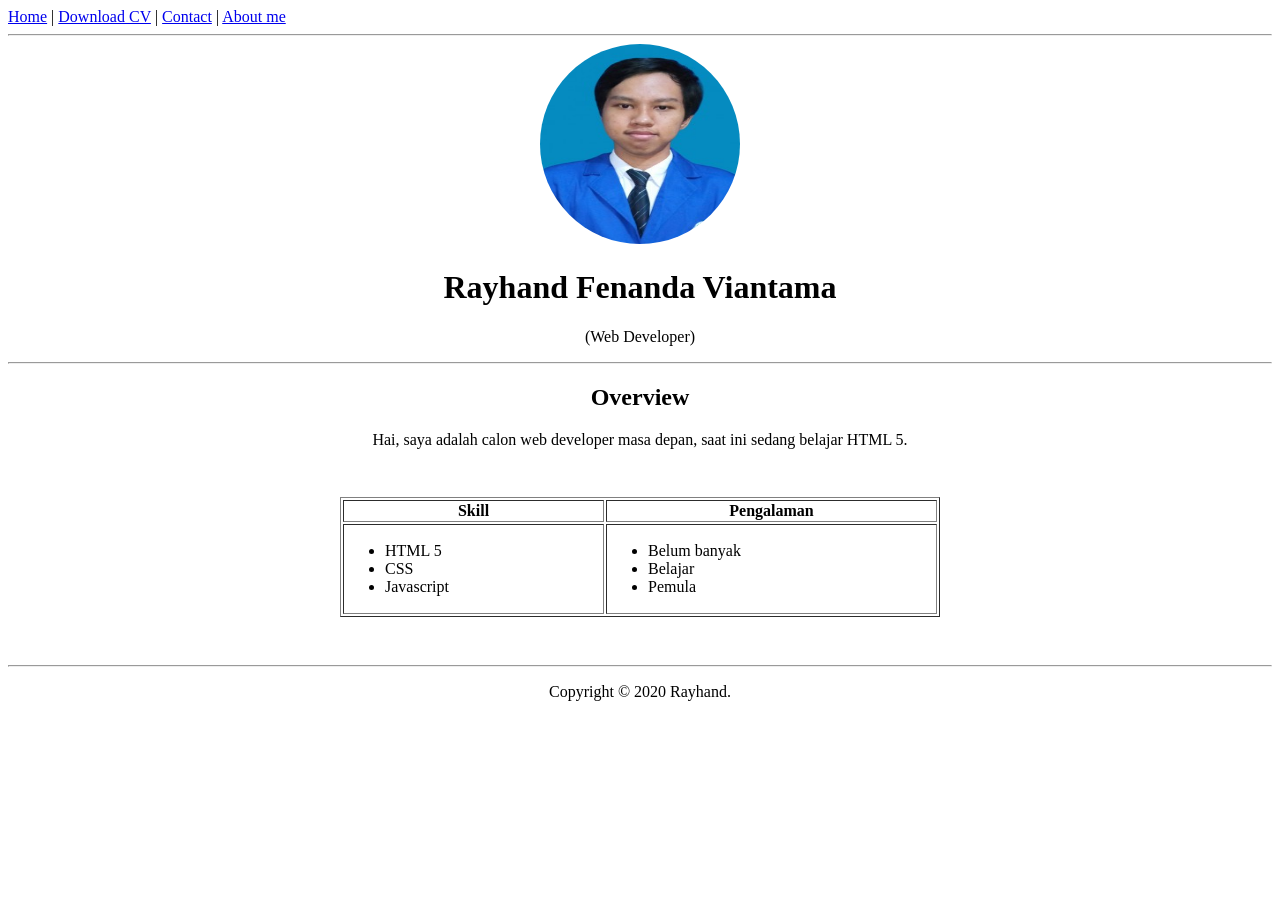
<file: index.html>
<!DOCTYPE html>
<html lang="en">
    <head>
        <meta charset="UTF-8">
        <meta name="viewport" content="width=device-width, initialscale=1.0">
        <link rel="shortcut icon" href="https://upload.wikimedia.org/wikipedia/commons/9/94/M-117.svg" type="image/svg+xml">
        <title>Contoh Project Pemrograman Website</title>
    </head>

    <body>
        <nav>
            <a href="index.html">Home</a> |
            <a href="cv-name.pdf">Download CV</a> |
            <a href="kontak.html">Contact</a> |
            <a href="tentang.html">About me</a>
        </nav>
        
        <hr />
        
        <header style="text-align: center;">
            <img src="image/A11.2020.12439.jpg" width="200" height="200" style="border-radius: 50%;"/>
            <h1>Rayhand Fenanda Viantama </h1>
            <p>(Web Developer)</p>
        </header>
        
        <hr />

        <article style="text-align: center;">
            <h2>Overview</h2>
            <p>
            Hai, saya adalah calon web developer masa depan, saat ini sedang belajar HTML 5.
            </p>
        </article>

        <div style="max-width: 600px; margin: 3em auto">
            <table border="1" width="100%">
                <thead>
                    <tr>
                        <th>Skill</th>
                        <th>Pengalaman</th>
                    </tr>
                </thead>
                <tbody>
                    <tr>
                        <td>
                            <ul>
                                <li>HTML 5</li>
                                <li>CSS</li>
                                <li>Javascript</li>
                            </ul>
                        </td>
                        <td>
                            <ul>
                                <li>Belum banyak</li>
                                <li>Belajar</li>
                                <li>Pemula</li>
                            </ul>
                        </td>
                    </tr>
                </tbody>
            </table>
        </div>
        
        <hr>
        
        <footer style="text-align: center;">
            <p>Copyright &copy; 2020 Rayhand.</p>
        </footer>
    </body>
</html>
</file>
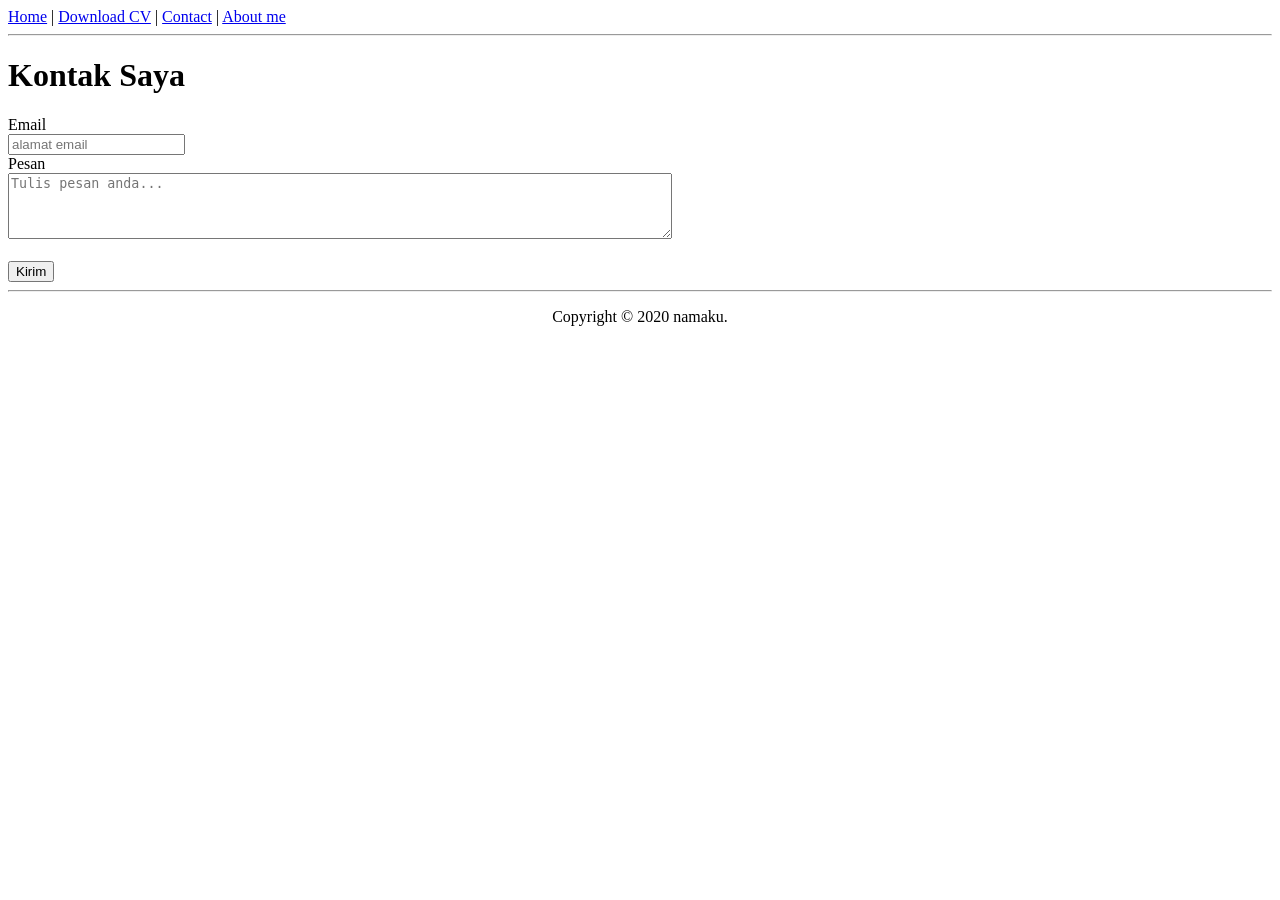
<file: kontak.html>
<!DOCTYPE html>
<html lang="en">
<head>
    <meta charset="UTF-8">
    <meta name="viewport" content="width=device-width, initialscale=1.0">
    <link rel="shortcut icon" href="https://upload.wikimedia.org/wikipedia/commons/9/94/M-117.svg" type="image/svg+xml">
    <title>Personal Website</title>
</head>

<body>
    <nav>
        <a href="index.html">Home</a> |
        <a href="cv-name.pdf">Download CV</a> |
        <a href="kontak.html">Contact</a> |
        <a href="tentang.html">About me</a>
    </nav>
    
    <hr />

     <div>
        <h1>Kontak Saya </h1>
        <form>
            <label for="email">Email</label><br />
            <input type="email" name="email" placeholder="alamat email"/>
            
            <br />
            
            <label for="message">Pesan</label><br />
            <textarea name="message" placeholder="Tulis pesan anda..." rows="4" cols="80"></textarea>
            
            <br />
            <br />
            
            <input type="submit" value="Kirim" />
        </form>
    </div>
    
    <hr>

    <footer style="text-align: center;">
        <p>Copyright &copy; 2020 namaku.</p>
    </footer>
</html>
</file>
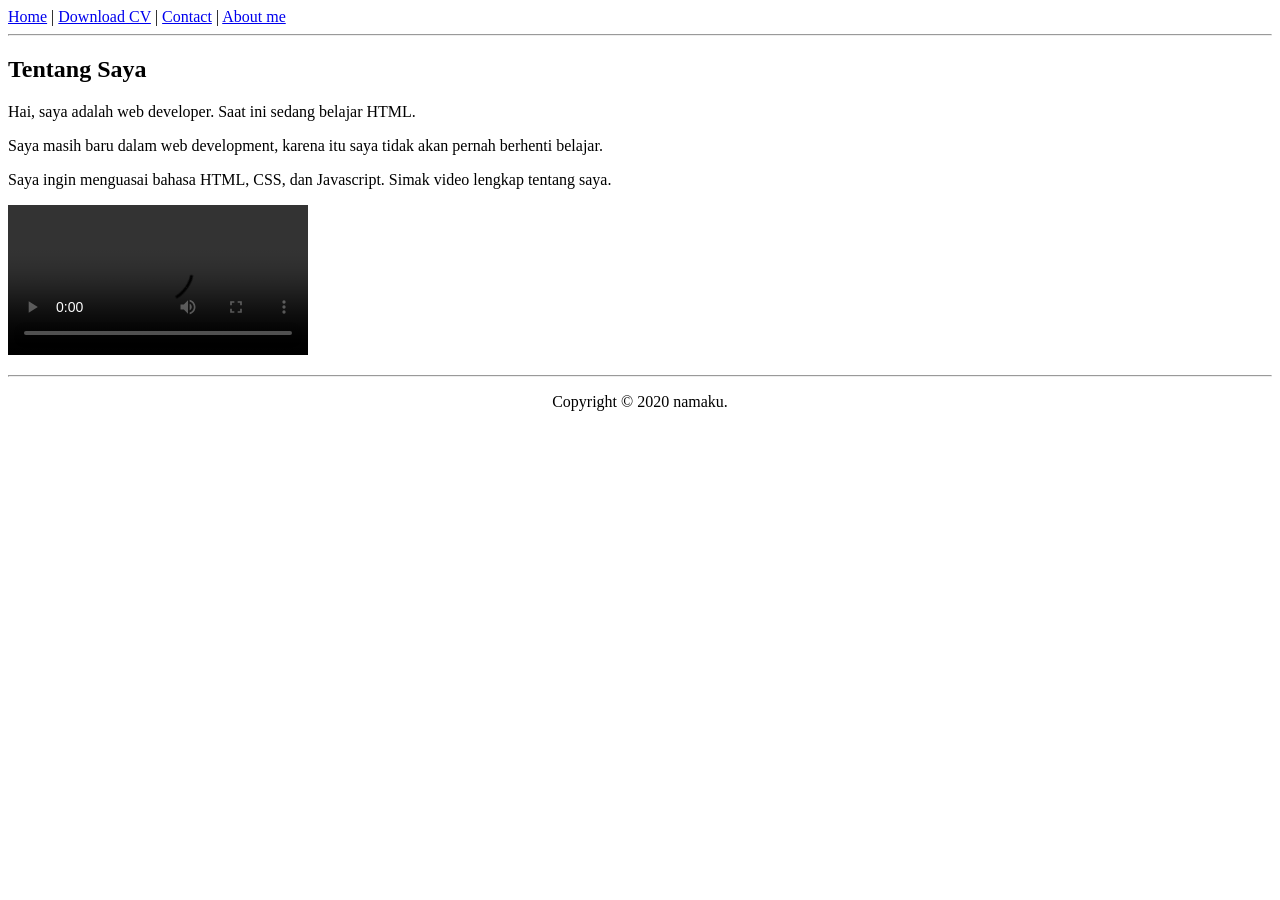
<file: tentang.html>
<!DOCTYPE html>
<html lang="en">

<head>
    <meta charset="UTF-8">
    <meta name="viewport" content="width=device-width, initialscale=1.0">
    <link rel="shortcut icon" href="https://upload.wikimedia.org/wikipedia/commons/9/94/M-117.svg" type="image/svg+xml">
    <title>Personal Website</title>
</head>

<body>
    <nav>
    <a href="index.html">Home</a> |
    <a href="cv-name.pdf">Download CV</a> |
    <a href="kontak.html">Contact</a> |
    <a href="tentang.html">About me</a>
    </nav>
    
    <hr />
    
    <article>
        <h1>Tentang Saya </h1>
        <p>
            Hai, saya adalah web developer.
            Saat ini sedang belajar HTML.
        </p>
        <p>
            Saya masih baru dalam web development, karena itu
            saya tidak akan pernah berhenti belajar.
        </p>
        <p>
            Saya ingin menguasai bahasa HTML, CSS, dan Javascript.
            Simak video lengkap tentang saya.
        </p>
        <p>
            <video controls>
                <source src="video/video1.mp4" type="video/mp4"/>
            </video>
        </p>
    </article>
    
    <hr>
    
    <footer style="text-align: center;">
        <p>Copyright &copy; 2020 namaku.</p>
    </footer>
</body>
</html>
</file>
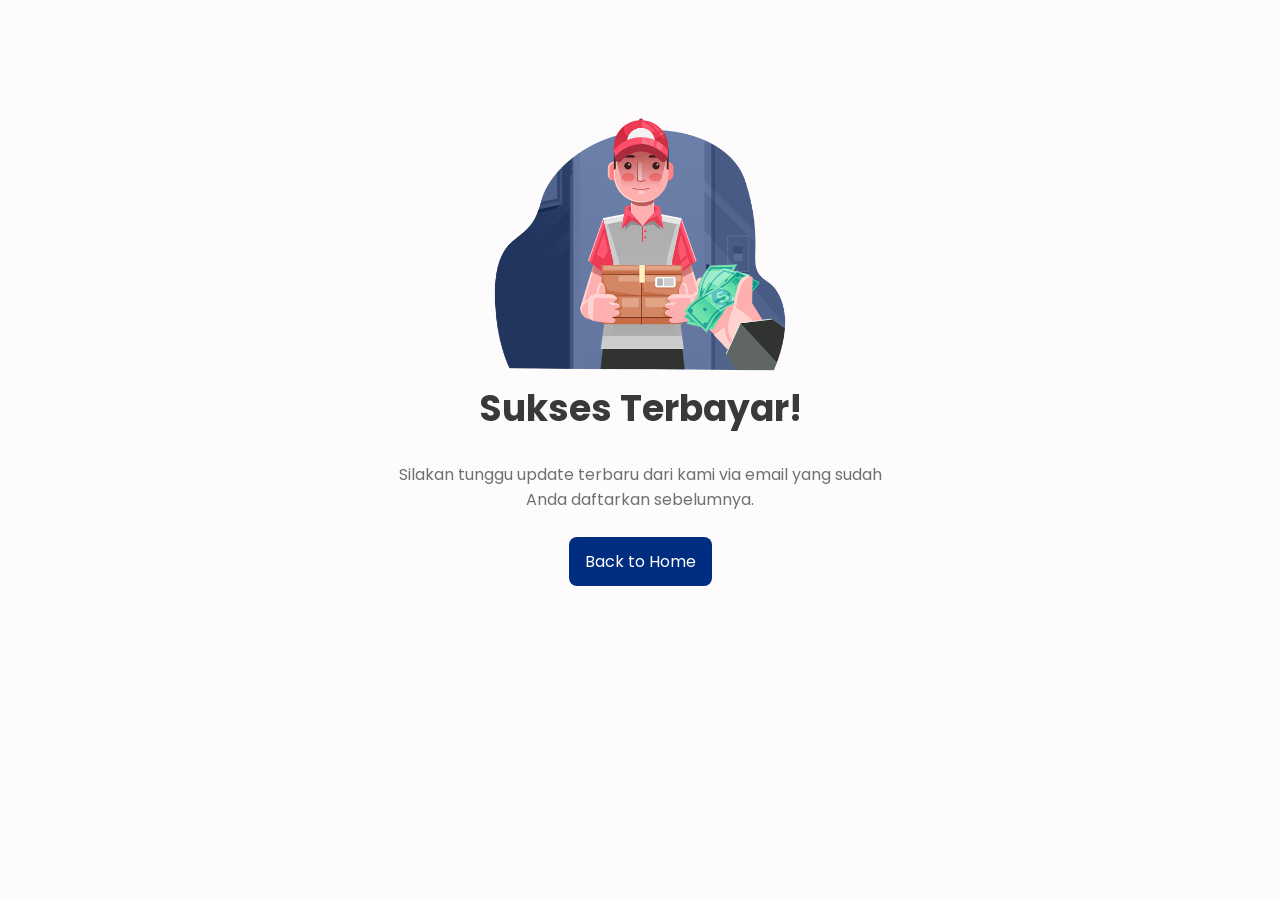
<file: NidhiaStore/success.html>
<!DOCTYPE html>
<html lang="en">
    <head>
        <meta charset="UTF-8">
        <meta name="viewport" content="width=device-width, initial-scale=1.0">

        <!--========== BOX ICONS ==========-->
        <link href='https://cdn.jsdelivr.net/npm/boxicons@2.0.5/css/boxicons.min.css' rel='stylesheet'>

        <!--========== CSS ==========-->
        <link rel="stylesheet" href="assets/css/styles.css">
        
        <!--========== CSS SLICK ==========-->
        <link rel="stylesheet" type="text/css" href="assets/css/slick.css"/>
        <link rel="stylesheet" type="text/css" href="assets/css/slick-theme.css"/>
        
        <title>Nindhia Store</title>
    </head>
    <body onload="myFunction()" style="margin:0;">
        <!--========== PAGE LOADER ==========-->
        <div id="loader"></div>
        
        <!--========== SUCCESS ==========-->
        <div style="display:none;" id="myDiv" class="animate-bottom">
            <img src="assets/img/success-buy.png" alt="" width="320">
            <h2 class="section-title">Sukses Terbayar!</h2>
            <p class="about__description">Silakan tunggu update terbaru dari kami via email yang sudah <br>Anda daftarkan sebelumnya.</p>
                
            <div class="backhome__button">
                <a href="index.html" class="button">Back to Home</a>
            </div>
        </div>

        
        
        <!--========== MAIN JS ==========-->
        <script src="assets/js/main.js"></script>
     
    </body>
</html>
</file>
<file: NidhiaStore/assets/css/styles.css>
/*===== GOOGLE FONTS =====*/
@import url("https://fonts.googleapis.com/css2?family=Poppins:wght@400;500;600&display=swap");

/*===== VARIABLES CSS =====*/
:root {
  --header-height: 3rem;

  /*========== Colors ==========*/
  --first-color: #012d80;
  --first-color-alt: #021a47;
  --title-color: #393939;
  --text-color: #707070;
  --text-color-light: #A6A6A6;
  --body-color: #fefbfd;
  --container-color: #FFFFFF;

  /*========== Font and typography ==========*/
  --body-font: 'Poppins', sans-serif;
  --biggest-font-size: 2.25rem;
  --h1-font-size: 1.5rem;
  --h2-font-size: 1.25rem;
  --h3-font-size: 1rem;
  --normal-font-size: .938rem;
  --small-font-size: .813rem;
  --smaller-font-size: .75rem;
  --smallest-font-size: .57rem;

  /*========== Font weight ==========*/
  --font-medium: 500;
  --font-semi-bold: 600;

  /*========== Margenes ==========*/
  --mb-1: .5rem;
  --mb-2: 1rem;
  --mb-3: 1.5rem;
  --mb-4: 2rem;
  --mb-5: 2.5rem;
  --mb-6: 3rem;

  /*========== z index ==========*/
  --z-tooltip: 10;
  --z-fixed: 100;
}

@media screen and (min-width: 768px){
  :root{
    --biggest-font-size: 4rem;
    --h1-font-size: 2.25rem;
    --h2-font-size: 1.5rem;
    --h3-font-size: 1.25rem;
    --normal-font-size: 1rem;
    --small-font-size: .875rem;
    --smaller-font-size: .813rem;
  }
}

/*========== BASE ==========*/
*,::before,::after{
  box-sizing: border-box;
}

html{
  scroll-behavior: smooth;
}

/*========== Variables Dark theme ==========*/
body.dark-theme{
  --title-color: #F1F3F2;
  --text-color: #C7D1CC;
  --body-color: #0f0e20;
  --container-color: #21233b;
}

/*========== Button Dark/Light ==========*/
.change-theme{
  position: absolute;
  right: 1.5rem;
  top: 2.2rem;
  display: flex;
  color: var(--text-color);
  font-size: 1.6rem;
  cursor: pointer;
}

body{
  margin: var(--header-height) 0 0 0;
  font-family: var(--body-font);
  font-size: var(--normal-font-size);
  background-color: var(--body-color);
  color: var(--text-color);
  line-height: 1.6;
}

h1,h2,h3,p,ul{
  margin: 0;
}

ul{
  padding: 0;
  list-style: none;
}

a{
  text-decoration: none;
}

img{
  max-width: 100%;
  height: auto;
}


/*========== CLASS CSS ==========*/
.section{
  padding: 4rem 0 2rem;
}

.section-title, .section-subtitle{
  text-align: center;
}

.section-title{
  font-size: var(--h1-font-size);
  color: var(--title-color);
  margin-bottom: var(--mb-3);
}

.section-subtitle{
  display: block;
  color: var(--first-color);
  font-weight: var(--font-medium);
  margin-bottom: var(--mb-1);
}

/*========== LAYOUT ==========*/
.bd-container{
  max-width: 960px;
  width: calc(100% - 2rem);
  margin-left: var(--mb-2);
  margin-right: var(--mb-2);
}

.bd-container-small{
  max-width: 960px;
  width: calc(100% - 2rem);
  margin-left: var(--mb-2);
  margin-right: var(--mb-2);
}

.bd-grid{
  display: grid;
  gap: 1.5rem;
}


.l-header{
  width: 100%;
  position: fixed;
  top: 0;
  left: 0;
  z-index: var(--z-fixed);
  background-color: var(--body-color);
}

/*========== NAV ==========*/
.nav{
  max-width: 1024px;
  height: var(--header-height);
  display: flex;
  justify-content: space-between;
  align-items: center;
}

@media screen and (max-width: 768px){
  .nav__menu{
    position: fixed;
    top: -100%;
    left: 0;
    width: 100%;
    padding: 1.5rem 0 1rem;
    text-align: center;
    background-color: var(--body-color);
    transition: .4s;
    box-shadow: 0 4px 4px rgba(0,0,0,.1);
    border-radius: 0 0 1rem 1rem;
    z-index: var(--z-fixed);
  }
}

.nav__item{
  margin-bottom: var(--mb-2);
}

.nav__link, .nav__logo, .nav__toggle, .nav__icon, .nav__icon{
  color: var(--text-color);
  font-weight: var(--font-medium);
}

.nav__logo:hover{
  color: var(--first-color);
}

.nav__link{
  transition: .3s;
}

.nav__link:hover{
  color: var(--first-color);
}

.nav__toggle, .nav__icon{
  font-size: 1.3rem;
  cursor: pointer;
}

.nav__icon{
  font-size: 1.3rem;
  cursor: pointer;
}

/* Show menu */
.show-menu{
  top: var(--header-height);
}

/* Active menu */
.active-link{
  color: var(--first-color);
}

/* Change background header */
.scroll-header{
  box-shadow: 0 2px 4px rgba(0,0,0,.1);
}


/* Scroll top */
.scrolltop{
  position: fixed;
  right: 1rem;
  bottom: -20%;
  display: flex;
  justify-content: center;
  align-items: center;
  padding: .3rem;
  background: var(--first-color);
  border-radius: .4rem;
  z-index: var(--z-tooltip);
  transition: .4s;
  visibility: hidden;
}

.scrolltop:hover{
  background-color: #1f2e4d;
}

.scrolltop__icon{
  font-size: 1.8rem;
  color: var(--body-color);
}


/* Show scrolltop */
.show-scroll{
  visibility: visible;
  bottom: 1.5rem;
}

/*========== HOME ==========*/
.home__container{
  height: calc(100vh - var(--header-height));
  align-content: center;
}

.home__title{
  font-size: var(--biggest-font-size);
  color: var(--first-color);
  margin-bottom: var(--mb-1);
}

.home__subtitle{
  font-size: var(--h2-font-size);
  color: var(--title-color);
  margin-bottom: var(--mb-4);
}

.home__img{
  width: 300px;
  justify-self: center;
}

/*========== BUTTONS ==========*/
.button{
  display: inline-block;
  background-color: var(--first-color);
  color: #FFF;
  padding: .75rem 1rem;
  border-radius: .5rem;
  transition: .3s;
}

.button:hover{
  background-color: var(--first-color-alt);
}

/*========== SLIDESHOW ==========*/
* {box-sizing:border-box}

/* Slideshow container */
.slideshow-container {
  max-width: 1000px;
  height: auto;
  position: relative;
  margin: auto;
}

/* Hide the images by default */
.mySlides {
  display: none;
}

/* Next & previous buttons */
.prev, .next {
  cursor: pointer;
  position: absolute;
  top: 75%;
  width: auto;
  margin-top: -22px;
  padding: 16px;
  color: var(--first-color);
  font-weight: bold;
  font-size: 13px;
  transition: 0.6s ease;
  border-radius: 0 3px 3px 0;
  user-select: none;
}

/* Position the "next button" to the right */
.next {
  right: 0;
  border-radius: 3px 0 0 3px;
}

/* On hover, add a black background color with a little bit see-through */
.prev:hover, .next:hover {
  background-color:var(--first-color);
  color: white;
}

/* Number text (1/3 etc) */
.numbertext {
  color: #f2f2f2;
  font-size: 12px;
  padding: 8px 12px;
  position: absolute;
  top: 0;
}

/* The dots/bullets/indicators */


.dots {
  cursor: pointer;
  height: 8px;
  width: 8px;
  margin: 0 2px;
  background-color: #bbb;
  border-radius: 50%;
  display: inline-block;
  transition: background-color 0.6s ease;
}

.active, .dots:hover {
  background-color: #717171;
}

/* Fading animation */
.fade {
  -webkit-animation-name: fade;
  -webkit-animation-duration: 1.5s;
  animation-name: fade;
  animation-duration: 1.5s;
}

@-webkit-keyframes fade {
  from {opacity: .4}
  to {opacity: 1}
}

@keyframes fade {
  from {opacity: .4}
  to {opacity: 1}
}


/*========== ABOUT ==========*/
.about__data{
  text-align: center;
}

.about__description{
  margin-bottom: var(--mb-3);
}

.about__img{
  width: 280px;
  border-radius: .5rem;
  justify-self: center;
}

/*========== DETAIL ==========*/
.detail__data{
  text-align: initial;
}

.detail__description{
  margin-bottom: var(--mb-3); 
}

.detail__description b{
  font-weight: var(--font-semi-bold);
}

.detail__img{
 min-width: 7rem;
}

.product-pic-zoom {
  margin-bottom: 10px;
  position: relative;
  z-index: 1;
}

.product-pic-zoom img {
  width: auto;
  border-radius: .5rem;
  justify-self: center;
}

.product-thumbs{
  margin-left: 1.5rem;
  margin-right: 1.5rem;
}

.product-thumbs .pt {
  cursor: pointer;
  position: relative;
  border-radius: .2rem;
}

.product-thumbs .pt img {
  border-radius: .2rem;
}

.product-thumbs .pt.active:after {
  position: absolute;
  content: "";
  width: 100%;
  height: 100%;
  left: 0;
  top: 0;
  border: 1px solid var(--text-color);
  z-index: 1;
  border-radius: .2rem;
}

.price_detail b {
  font-size: var(--h3-font-size);
  color: var(--title-color);
  margin-bottom: var(--mb-3);
}


/*========== SERVICES ==========*/
.services__container{
  row-gap: 2.5rem;
  grid-template-columns: repeat(auto-fit, minmax(220px, 1fr));
}

.services__content{
  text-align: center;
}

.services__img{
  width: 170px;
  height: auto;
  border-radius: 2rem;
  margin-bottom: var(--mb-2);
  flex-basis: 50%;
}

.services__title{
  font-size: var(--h3-font-size);
  color: var(--title-color);
  margin-bottom: var(--mb-1);
}

.services__description{
  padding: 0 1.5rem;
}

/*========== PRODUCTS ==========*/
.products__container{
  grid-template-columns: repeat(2, 1fr);
  justify-content: center;
  
}

.products__content{
  position: relative;
  display: flex;
  flex-direction: column;
  background-color: var(--container-color);
  border-radius: .5rem;
  box-shadow: 0 2px 4px rgba(3, 31, 74, 0.15);

  padding: .75rem .75rem 3rem .75rem; 

}

.products__content:hover{
  
  background-color: rgba(201, 196, 196, 0.3);
  transition: .3s;
  
}

.products__img{
  width: auto;
  height: 200px;
  display: block;
  margin-left: auto;
  margin-right: auto;
  margin-bottom: var(--mb-2);
  filter: drop-shadow(0 5px 2px rgba(80, 79, 79, 0.2));
}

.products__name, .products__preci{
  font-weight: var(--font-semi-bold);
  color: var(--title-color);
}

.products__name{
  font-size: var(--normal-font-size);
}

.products__detail, .products__preci{
  font-size: var(--small-font-size);
}
.products__preci{
  margin-bottom: var(--mb-4);
}

.products__detail{
  margin-bottom: var(--mb-1);
}

.products__button{
  position: absolute;
  bottom: 0;
  right: 0;
  display: flex;
  padding: .625rem .813rem;
  border-radius: .5rem 0 .5rem 0;
}

.products__button_detail{
  font-size: var(--smallest-font-size);
  position: absolute;
  bottom: 0;
  left: 0;
  display: flex;  
  padding: .625rem .813rem;
  border-radius: 0 .5rem 0 .5rem;
}


/*========== SLICK ==========*/
.slick_two
{
  width: 90%;
  margin: auto;
}

/*========== SIZE CHART ==========*/
.size__data{
  text-align: center;
}

.size__description{
  margin-bottom: var(--mb-5);
}

.size__img{
  width: 230px;
  justify-self: center;
}

/*========== CONTACT ==========*/
.contact__container{
  text-align: center;
}

.contact__description{
  margin-bottom: var(--mb-3);
}

/*========== FOOTER ==========*/
.footer__container{
  grid-template-columns: repeat(auto-fit, minmax(220px, 1fr));
  row-gap: 2rem;
}

.footer__logo{
  font-size: var(--h3-font-size);
  color: var(--first-color);
  font-weight: var(--font-semi-bold);
}

.footer__description{
  display: block;
  font-size: var(--small-font-size);
  margin: .25rem 0 var(--mb-3);
}

.footer__social{
  font-size: 1.5rem;
  color: var(--title-color);
  margin-right: var(--mb-2);
}

.footer__title{
  font-size: var(--h2-font-size);
  color: var(--title-color);
  margin-bottom: var(--mb-2);
}

.footer__link{
  display: inline-block;
  color: var(--text-color);
  margin-bottom: var(--mb-1);
}

.footer__link:hover{
  color: var(--first-color);
}

.footer__copy{
  text-align: center;
  font-size: var(--small-font-size);
  color: var(--text-color-light);
  margin-top: 3.5rem;
}

/*========== NAV SHOP ==========*/
/* The container <div> - needed to position the dropdown content */
.nav__shop {
  position: relative;
  display: inline-block;
}

/* Untuk lingkaran diatas icon */
.nav__shop a span {
  position: absolute;
  right: -8px;
  top: -1px;
  height: 17px;
  width: 17px;
  background: var(--first-color);
  color: var(--body-color);
  border-radius: 50%;
  font-size: 8px;
  font-weight: 700;
  text-align: center;
  line-height: 13px;
  border: 2px solid var(--body-color);
}

.nav__icon:hover{
  color: var(--first-color);
}

/* Dropdown Content (Hidden by Default) */
.nav__shop-content {
  display: none;
  position: absolute;
  right: 0;
  min-width: 100px;
  background: var(--container-color);
  box-shadow: 1px 2px 3px 0px rgba(0,0,0,0.10);
  border-radius: 6px;
  z-index: var(--z-fixed);
  float:right;
  padding: 20px;
}

.title_shop {
  border-bottom: 1px solid rgba(201, 196, 196, 0.3);
  padding-bottom: 35px;
}

.title_shop span {
  float: left;
  color: var(--text-color);
  font-size: var(--smallest-font-size); /* ======= */
  font-weight: var(--font-medium);
}
 
.item {
  padding: 15px 0 15px 0;
  display: flex;
  border-bottom:  1px solid rgba(201, 196, 196, 0.3);
}

.image_cart {
  width: 50px;
  height: 50px;
  border-radius: 6px;

  position: relative;
  padding: 4% .4% 4% .4%;
  background-color: rgba(201, 196, 196, 0.3);
  border-radius: .2rem;
  overflow: hidden;
  display: flex;
  justify-content: center;
}

.image_c {
  width: 40px;

}

.description {
  padding-top: 10px;
  margin-left: 20px;
  margin-right: 20px;
  width: 56px;
}
 
.description span {
  display: block;
  font-size: var(--smallest-font-size);
  color: var(--title-color);
  font-weight: var(--font-semi-bold);
}
 
.description span:first-child {
  margin-bottom: 5px;
}
.description span:last-child {
  font-weight: var(--font-medium);
  margin-top: 0.3px;
  color: var(--text-color);
}

.total-price {
  width: 110px;
  padding: 15px;
  text-align: center;
  font-size: var(--smallest-font-size);
  color: var(--title-color);
  font-weight: var(--font-semi-bold);
}

.delete-item {
  padding: 15px 0 15px 15px;
  vertical-align: baseline;
  text-align: center;
  font-size: var(--font-medium);
  color: var(--title-color);
  border-radius: .2rem;
}

.delete-item:hover {
  color: var(--first-color);
}

.total-all {
  padding: 15px 44px 35px 0;
}

.total-all span:first-child {
  float: left;
  color: var(--text-color);
  font-size: var(--smallest-font-size);
  font-weight: var(--font-medium);
}

.total-all span:last-child {
  float: right;
  font-size: var(--smallest-font-size);
  color: var(--title-color);
  font-weight: var(--font-semi-bold);
  padding-right: 12%;
}

.button-top{
  color: var(--text-color);
  display: inline-block;
  background-color: rgba(201, 196, 196, 0.3);
  padding: .75rem 1rem;
  border-radius: .2rem;
  transition: .3s;
}

.button-top:hover{
  color: var(--body-color);
  background-color: var(--text-color-light);
}

.button-top2{
  color: #FFF;
  display: inline-block;
  background-color: var(--first-color);
  padding: .75rem 1rem;
  border-radius: .2rem;
  transition: .3s;
}

.button-top2:hover{
  background-color: var(--first-color-alt);
}

.btn-viewcard{
  text-align: center;
  font-size: var(--smallest-font-size);
}

.btn-checkout{
  padding-top: .5rem;
  text-align: center;
  font-size: var(--smallest-font-size);
}

/* Links inside the dropdown */
.nav__shop-content a {
  padding: 12px 16px;
  text-decoration: none;
  display: block;
}

/* Show the dropdown menu on hover */
.nav__shop:hover .nav__shop-content {display: block;}



/*--========== Breadcrumb Pagination ==========--*/
.breadcrumb-pagination{
  border-bottom:  1px solid rgba(201, 196, 196, 0.3);
}

.breadcrumb {
  padding: 5px 5px;
  list-style: none;  
}
.breadcrumb li {
  display: inline;
  font-size: var(--small-font-size);
}
.breadcrumb li+li:before {
  padding: 8px;
  color: var(--text-color);
  content: "/\00a0";
}
.breadcrumb li a {
  color: var(--first-color);
  text-decoration: none;
}
.breadcrumb li a:hover {
  color: var(--first-color-alt);
}

/*========== SIZE-DETAIL ==========*/
.size_detail-container{
  padding: 8px 0;
  margin-bottom: 10px;
}

.sizes_detail{
  padding: 8px 0;
  display: flex;
  align-items: center;
  flex-wrap: wrap; /*Agar bisa turun ke bawah*/
}

.size_detail{
  width: 50px;
  height: 40px;
  border-radius: 6px;
  background-color: var(--container-color);
  box-shadow: 0 2px 4px rgba(3, 31, 74, 0.15);
  margin-right: 5px;
  margin-bottom: 5px;
  text-align: center;
  line-height: 40px;
  font-size: var(--smaller-font-size);
  cursor: pointer;
  transition: .3s;
  float: left; 
}

.size_detail:hover{
  background-color: rgba(201, 196, 196, 0.3);
  transition: .3s;
}

.size_detail.active{
  background-color: var(--first-color);
  color: #fff;
  transition: .5s;
}


/*========== SHOPPING CART ==========*/

.cart-table {
  margin-bottom: 40px;
}

.cart-table table {
  width: 100%;
  border: 1px solid rgba(201, 196, 196, 0.3);
  background: var(--container-color);
  border-radius: 0.4rem;
}

.cart-table table tr th {
  font-size: var(--smaller-font-size);
  color: var(--text-color);
  font-weight: var(--font-semi-bold);
  border-bottom: 1px solid rgba(201, 196, 196, 0.3);
  text-align: center;
  padding: 18px 0 19px;
}

.cart-table table tr th.p-name {
  text-align: left;
}

.cart-table table tr td {
  text-align: center;
  padding-top: 15px;
  padding-bottom: 15px;
}

.cart-table table tr td.cart-pic {
  width: 25%;
  padding-left: 25px;
  padding-right: 20px;
}

.cart-table table tr td.cart-title {
  text-align: left;
}

.cart-table table tr td.cart-title {
  color: var(--text-color);
  font-size: var(--smaller-font-size);
}

.cart-table table tr td.p-price{
  width: 20%;
}

.cart-table table tr td.p-size {
  width: 15%;
}


.cart-table table tr td.delete-item-sc a{
  font-size: var(--font-medium);
  color: var(--title-color);
}

.cart-table table tr td.delete-item-sc a:hover {
  color: var(--first-color);
}

.cart-table table tr td.p-price, .cart-table table tr td.p-size{
  color: var(--text-color);
  font-size: var(--smaller-font-size);
}




/*========== CHECKOUT ==========*/

.proceed-checkout ul {
  border: 1px solid rgba(201, 196, 196, 0.3);
  background: var(--container-color);
  padding-left: 25px;
  padding-right: 25px;
  padding-top: 10px;
  padding-bottom: 22px;
  border-radius: 0.4rem 0.4rem 0 0;
}

.proceed-checkout ul li {
  list-style: none;
  font-size: var(--smaller-font-size);
  color: var(--text-color);
  text-transform: uppercase;
  overflow: hidden;
  
}

.proceed-checkout ul li.subtotal {
  text-transform: capitalize;
  border-bottom: 1px solid rgba(201, 196, 196, 0.3);
  padding-top: 14px;
  padding-bottom: 14px;
}

.proceed-checkout ul li.subtotal-btm {
  text-transform: capitalize;
  padding-top: 14px;
}

.proceed-checkout ul li.subtotal span, .proceed-checkout ul li.subtotal-btm span {
  font-weight: var(--font-semi-bold);
}

.proceed-checkout ul li span {
  float: right;
}

.proceed-checkout .proceed-btn {
  font-size: var(--smaller-font-size);
  color: #FFF;
  background: var(--first-color);
  text-transform: uppercase;
  padding: 15px 25px 14px 25px;
  display: block;
  text-align: center;
  border: 1px solid rgba(201, 196, 196, 0.3);
  border-radius: 0 0 0.4rem 0.4rem;
}

.proceed-checkout .proceed-btn:hover {
  background: var(--first-color-alt);
}


/*========== INPUT BIODATA ==========*/

input, select, textarea {
  width: 100%;
  padding: 12px 20px;
  margin: 8px 0;
  display: inline-block;
  border: 1px solid #ccc;
  border-radius: 4px;
  box-sizing: border-box;
}

.form-group{
  padding-top: var(--mb-1);
  font-size: var(--small-font-size);
}

.mb-4{
  font-size: var(--h3-font-size);
  color: var(--title-color);
  margin-bottom: var(--mb-1);
}







/* Center the loader */
#loader {
  position: absolute;
  left: 50%;
  top: 50%;
  z-index: 1;
  width: 70px;
  height: 70px;
  margin: -76px 0 0 -76px;
  border: 8px solid #f3f3f3;
  border-radius: 50%;
  border-top: 8px solid var(--first-color);
  -webkit-animation: spin 2s linear infinite;
  animation: spin 2s linear infinite;
}

@-webkit-keyframes spin {
  0% { -webkit-transform: rotate(0deg); }
  100% { -webkit-transform: rotate(360deg); }
}

@keyframes spin {
  0% { transform: rotate(0deg); }
  100% { transform: rotate(360deg); }
}

/* Add animation to "page content" */
.animate-bottom {
  position: relative;
  -webkit-animation-name: animatebottom;
  -webkit-animation-duration: 1s;
  animation-name: animatebottom;
  animation-duration: 1s;
  padding-top: 7rem;
}

@-webkit-keyframes animatebottom {
  from { bottom:-100px; opacity:0 } 
  to { bottom:0px; opacity:1 }
}

@keyframes animatebottom { 
  from{ bottom:-100px; opacity:0 } 
  to{ bottom:0; opacity:1 }
}

#myDiv {
  display: none;
  text-align: center;
}



/*========== MEDIA QUERIES ==========*/
@media screen and (min-width: 576px){
  .home__container,
  .about__container,
  .size__container{
    grid-template-columns: repeat(2,1fr);
    align-items: center;
  }

  .cart-table table {
    min-width: 545px;
  }

  .detail__container{
    grid-template-columns: repeat(2,1fr);
    align-items: flex-start;
  }

  .prev, .next {
    top: 50%;
  }

  .home {
    margin-left: var(--mb-4);
    margin-right: var(--mb-4);
  }

  .about__data, .about__initial,
  .detail__data, .detail__initial,
  .size__data, .size__initial,
  .contact__container, .contact__initial{
    text-align: initial;
  }

   .about__img, .detail__img, .size__img{
    width: 380px;
    order: -1;
  }

  .contact__container{
    grid-template-columns: 1.75fr 1fr;
    align-items: center;
  }

  .contact__button{
    justify-self: center;
  }

  .backhome__button{
    justify-self: center;
  }

  .title_shop span {
    font-size: var(--smaller-font-size);
  }

  .total-price {
    width: 110px;
    font-size: var(--smaller-font-size);
  }

  .description span {
    font-size: var(--smaller-font-size);
  }

  .description span:last-child {
    font-size: var(--smallest-font-size);
  }

  .description {
    width: 100px;
  }

  .total-all {
    padding-right: 30px;
  }

  .total-all span:first-child {
    font-size: var(--smaller-font-size);
  }
  
  .total-all span:last-child {
    font-size: var(--smaller-font-size);
  }
    
  .btn-viewcard{
    font-size: var(--smaller-font-size);
  }
  
  .btn-checkout{
    font-size: var(--smaller-font-size);
  }
}

@media screen and (min-width: 768px){
  .cart__container{
    grid-template-columns: repeat(2,1fr);
    align-items: flex-start;
  }

  body{
    margin: 0;
  }

  .section{
    padding-top: 8rem;
  }

  .nav{
    height: calc(var(--header-height) + 1.5rem);
  }

  .nav__list{
    display: flex;
  }

  .nav__item{
    margin-left: var(--mb-5);
    margin-bottom: 0;
  }

  .nav__toggle{
    display: none;
  }

  .change-theme{
    position: initial;
    margin-left: var(--mb-2);
  }

  .home__container{
    height: 100vh;
    justify-items: center;
  }

  .services__container,
  .products__container{
    margin-top: var(--mb-6);
  }
}

@media screen and (min-width: 960px){


  .bd-container{
    margin-left: auto;
    margin-right: auto;
  }

  .home__img{
    width: 500px;
  }

  .about__container,
  .app__container{
    column-gap: 7rem;
  }

  .detail__container, 
  .cart__container{
    column-gap: 2rem;
  }

  .product-thumbs{
    margin-left: 0;
    margin-right: 0;
  }
}


/* For tall screens on mobiles y desktop*/
@media screen and (min-height: 721px) {
  .home__container {
      height: 640px;
  }
}
</file>
